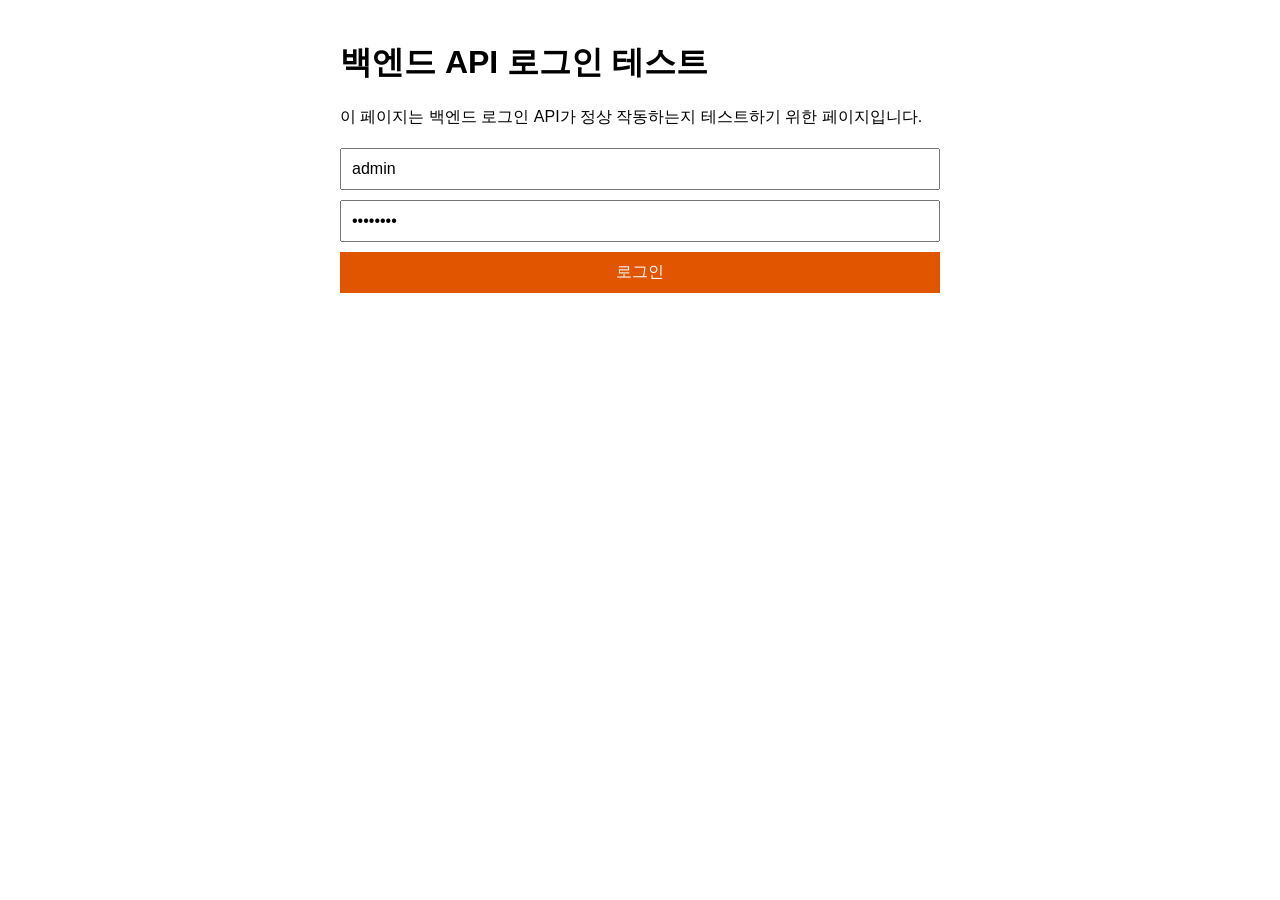
<file: app/templates/test_login.html>
<!DOCTYPE html>
<html lang="ko">
<head>
    <meta charset="UTF-8">
    <meta name="viewport" content="width=device-width, initial-scale=1.0">
    <title>백엔드 로그인 테스트</title>
    <style>
        body {
            font-family: Arial, sans-serif;
            max-width: 600px;
            margin: 0 auto;
            padding: 20px;
        }
        .login-form {
            display: flex;
            flex-direction: column;
            gap: 10px;
            margin-top: 20px;
        }
        input, button {
            padding: 10px;
            font-size: 16px;
        }
        button {
            background-color: #e15501;
            color: white;
            border: none;
            cursor: pointer;
        }
        .result {
            margin-top: 20px;
            padding: 10px;
            border: 1px solid #ccc;
            background-color: #f9f9f9;
            display: none;
        }
    </style>
</head>
<body>
    <h1>백엔드 API 로그인 테스트</h1>
    <p>이 페이지는 백엔드 로그인 API가 정상 작동하는지 테스트하기 위한 페이지입니다.</p>
    
    <div class="login-form">
        <input type="text" id="username" placeholder="아이디" value="admin">
        <input type="password" id="password" placeholder="비밀번호" value="password">
        <button id="login-btn">로그인</button>
    </div>
    
    <div class="result" id="result">
        <h3>API 응답 결과</h3>
        <pre id="response"></pre>
    </div>
    
    <script>
        document.getElementById('login-btn').addEventListener('click', async () => {
            const username = document.getElementById('username').value;
            const password = document.getElementById('password').value;
            
            const resultDiv = document.getElementById('result');
            const responseElement = document.getElementById('response');
            
            try {
                const response = await fetch('/api/auth/login', {
                    method: 'POST',
                    headers: {
                        'Content-Type': 'application/json'
                    },
                    body: JSON.stringify({ username, password })
                });
                
                const data = await response.json();
                
                // 결과 표시
                resultDiv.style.display = 'block';
                responseElement.textContent = JSON.stringify(data, null, 2);
                
                // 성공/실패에 따라 스타일 변경
                if (data.success) {
                    resultDiv.style.borderColor = 'green';
                    resultDiv.style.backgroundColor = '#e6ffed';
                } else {
                    resultDiv.style.borderColor = 'red';
                    resultDiv.style.backgroundColor = '#ffebe9';
                }
                
            } catch (error) {
                resultDiv.style.display = 'block';
                resultDiv.style.borderColor = 'red';
                resultDiv.style.backgroundColor = '#ffebe9';
                responseElement.textContent = `오류 발생: ${error.message}`;
            }
        });
    </script>
</body>
</html>
</file>
